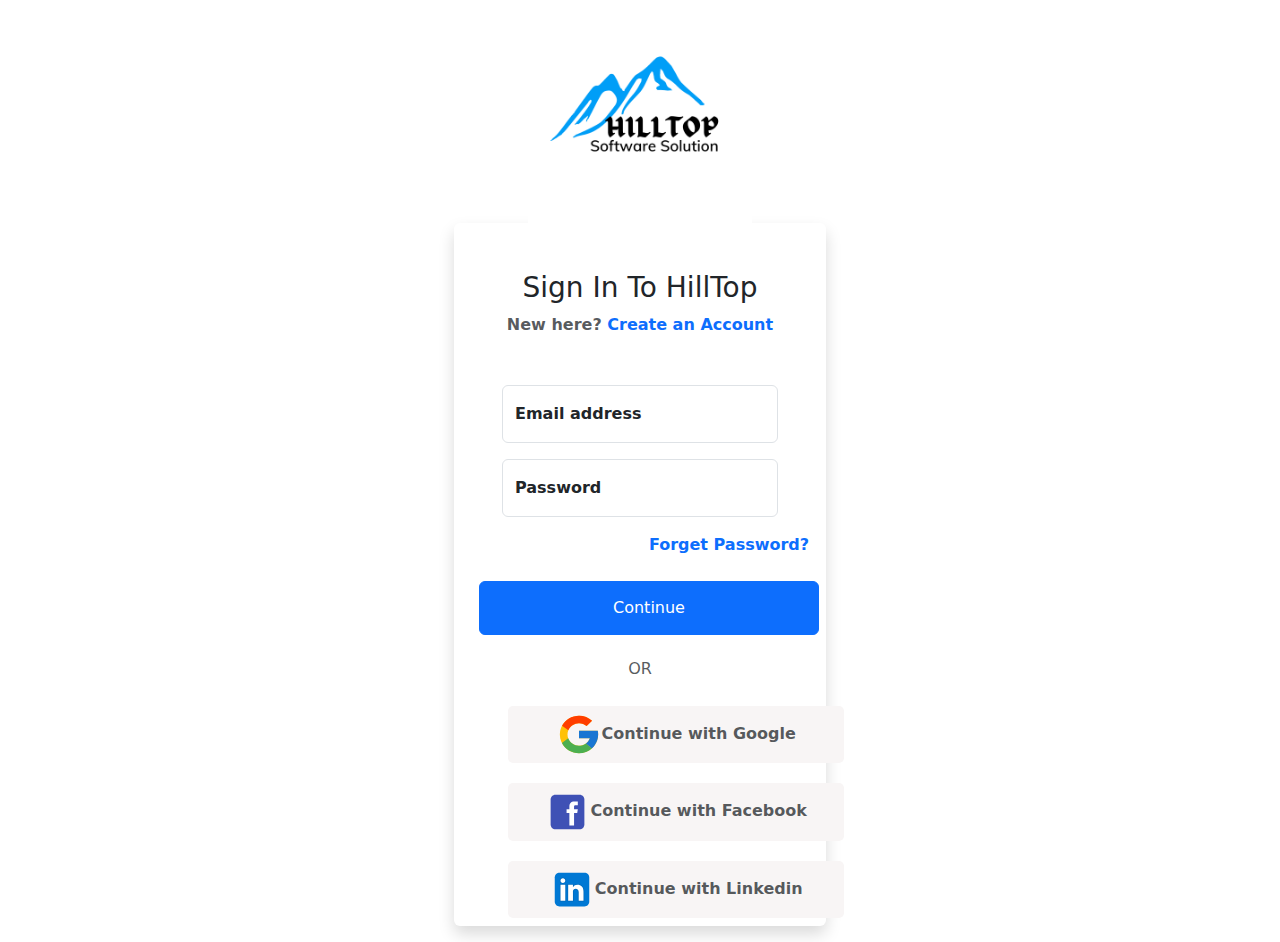
<file: index.html>
<html>

<head>
    <meta charset="UTF-8">
    <meta name="viewport" content="width= device-width, intial-scale=1.0">
    <meta http-equiv="X-UA-Compatible" content="ie=edge">
    <meta name="Description" content="Enter your description here" />
    <title>Sign_up form</title>

    <!--Bootstrap link-->
    <link href="https://cdn.jsdelivr.net/npm/bootstrap@5.3.7/dist/css/bootstrap.min.css" rel="stylesheet">

    <link rel="stylesheet" href="style.css">
</head>

<body>

    <section class="wrapper">
        <div class="container">
            <div class="col-sm-8 offset-sm-2 col-lg-6 offset-lg-3 col-xl-4 offset-xl-4 text-center">
                <div class="logo">
                    <img src="logo.png" alt="logo" class="img-fluid-1">
                </div>
                <form class="rounded shadow pt-5 fw-bolder ">
                    <h3 class="text-center text-dark text-capitalize mb-2">Sign in to HillTop</h3>
                    <a href="#" class="text-muted text-decoration-none mb-5">New here?</a>
                    <a href="signup.html" class="hover-text text-primary text-decoration-none mb-5">Create an Account</a>

                    <div class="form-floating mb-3 me-5 ms-5 mt-5">
                        <input type="email" class="form-control" id="floatingInput" placeholder="name@example.com">
                        <label for="floatingInput">Email address</label>
                    </div>
                    <div class="form-floating mb-3 me-5 ms-5">
                        <input type="password" class="form-control" id="floatingPassword" placeholder="Password">
                        <label for="floatingPassword">Password</label>

                    </div>
                    <div class="forget-pw">
                        <a href="forgot_pw.html" class="hover-text text-primary text-decoration-none ms-5 mb-5">Forget Password?</a>
                    </div>
                    <div class="submit">
                        <button type="submit" class="sign-btn btn btn-primary w-100 my-4 me-5">Continue</button>
                         <!-- <a href="signup.html" class="sign-btn btn btn-primary w-100 my-4 me-5">Continue</a> -->
                    </div>
                    <h6 class="mb-3 text-muted">OR</h6>
                    <!-- <div class="glogin-with"> -->
                    <a href="https://workspace.google.com/intl/en-US/gmail/" target="blank"
                        class="login-with btn-light text-muted w-100 me-5 ms-5 text-decoration-none">
                        <img src="google-icon.svg" class="img-fluid">Continue with Google</a>
                    <!-- </div>  -->

                    <!-- <div class="flogin-with"> -->
                    <a href="https://www.facebook.com/"
                        class="login-with btn-light text-muted w-100 me-5 ms-5 text-decoration-none">
                        <img src="facebook-icon.svg" class="img-fluid">Continue with Facebook</a>
                    <!-- </div> -->
                    <!-- <div class="llogin-with"> -->
                    <a href="https://www.linkedin.com/"
                        class="login-with btn-light text-muted w-100 me-5 ms-5 text-decoration-none">
                        <img src="linkedin-icon.svg" class="img-fluid">Continue with Linkedin</a>
                    <!-- </div> -->

                </form>
            </div>
        </div>

    </section>
</body>

</html>
</file>
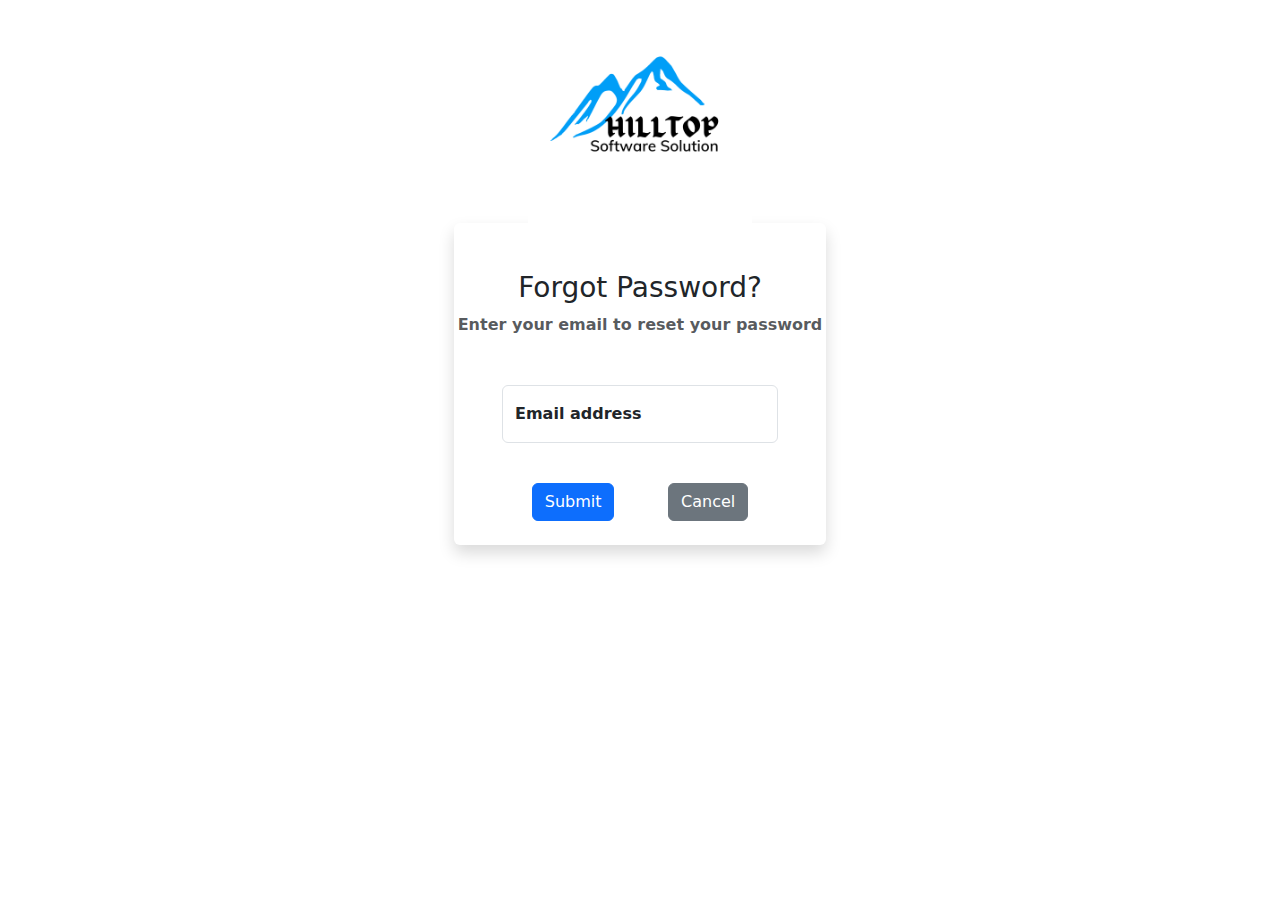
<file: forgot_pw.html>
<html>

<head>
    <meta charset="UTF-8">
    <meta name="viewport" content="width= device-width, intial-scale=1.0">
    <meta http-equiv="X-UA-Compatible" content="ie=edge">
    <meta name="Description" content="Enter your description here" />
    <title>Reset password</title>

    <!--Bootstrap link-->
    <link href="https://cdn.jsdelivr.net/npm/bootstrap@5.3.7/dist/css/bootstrap.min.css" rel="stylesheet">

    <link rel="stylesheet" href="style.css">
</head>

<body>

    <section class="wrapper">
        <div class="container">
            <div class="col-sm-8 offset-sm-2 col-lg-6 offset-lg-3 col-xl-4 offset-xl-4 text-center">
                <div class="logo">
                    <img src="logo.png" alt="logo" class="img-fluid-1">
                </div>
                <form class="rounded shadow pt-5 fw-bolder ">
                    <h3 class="text-center text-dark text-capitalize mb-2">Forgot Password?</h3>
                    <a href="#" class="text-muted text-decoration-none mb-5">Enter your email to reset your password</a>

                    <div class="form-floating mb-3 me-5 ms-5 mt-5">
                        <input type="email" class="form-control" id="floatingInput" placeholder="name@example.com">
                        <label for="floatingInput">Email address</label>
                    </div>

                    <div class="fw_submit">
                        <a href="newpassword.html" target="_blank" class="sign-btn btn btn-primary my-4 me-5">Submit</a>
                        <button type="submit" class="cancel-btn btn btn-secondary ">Cancel</button>





                    </div>

                </form>
            </div>
        </div>

    </section>
</body>

</html>
</file>
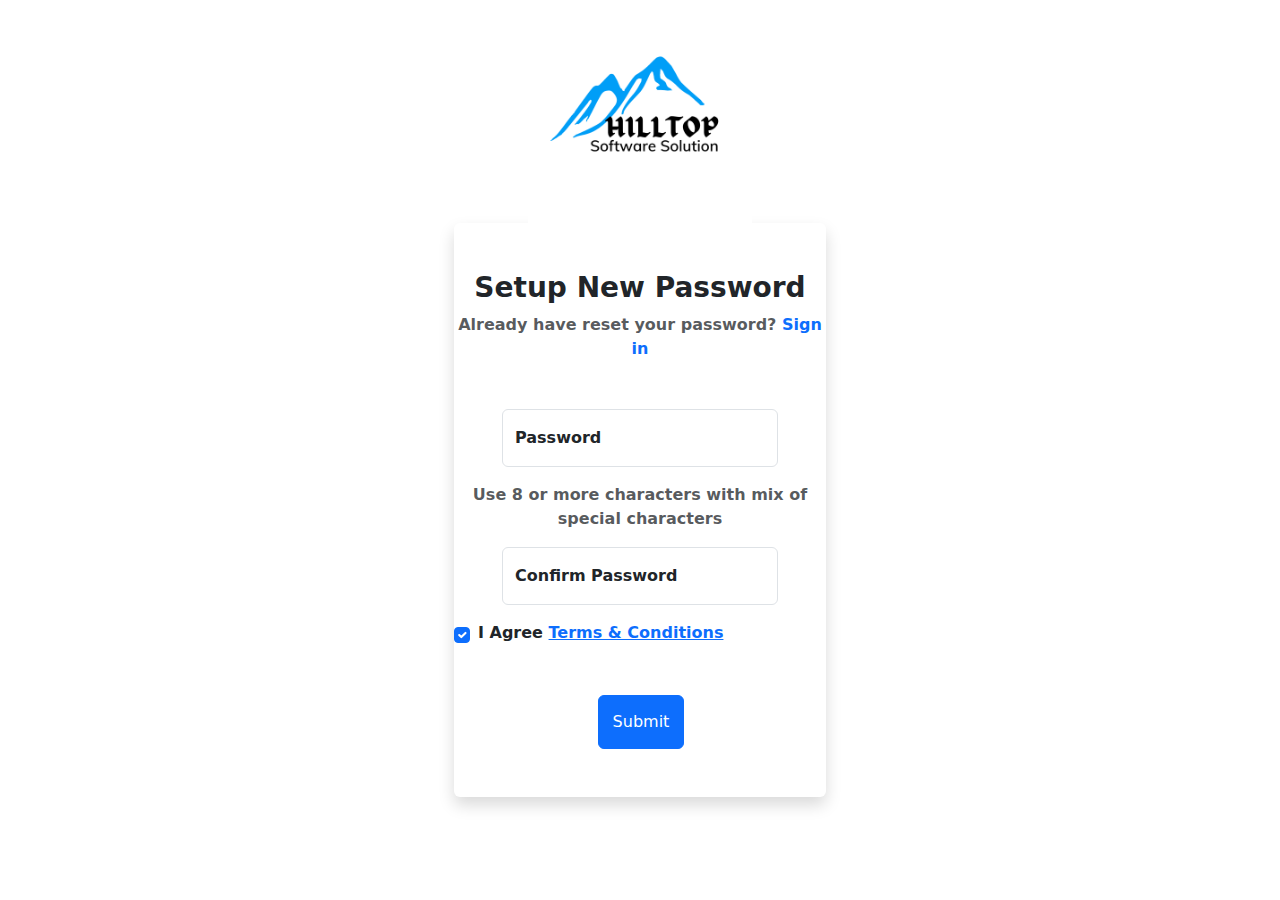
<file: newpassword.html>
<html>

<head>
    <meta charset="UTF-8">
    <meta name="viewport" content="width= device-width, intial-scale=1.0">
    <meta http-equiv="X-UA-Compatible" content="ie=edge">
    <meta name="Description" content="Enter your description here" />
    <title>Reset Password</title>

    <!--Bootstrap link-->
    <link href="https://cdn.jsdelivr.net/npm/bootstrap@5.3.7/dist/css/bootstrap.min.css" rel="stylesheet">

    <link rel="stylesheet" href="style.css">
</head>

<body>

    <section class="wrapper">
        <div class="container">
            <div class="col-sm-8 offset-sm-2 col-lg-6 offset-lg-3 col-xl-4 offset-xl-4 text-center">
                <div class="logo">
                    <img src="logo.png" alt="logo" class="img-fluid-1">
                </div>
                <form class="rounded shadow pt-5 fw-bolder ">
                    <h3 class="text-center text-dark text-capitalize mb-2 fw-bolder">Setup New password</h3>
                    <a href="#" class="text-muted text-decoration-none mb-5">Already have reset your password?</a>
                    <a href="index.html" class="hover-text text-primary text-decoration-none mb-5">Sign in</a>

                    <div class="form-floating mb-3 me-5 ms-5 mt-5">
                        <input type="password" class="form-control" id="floatingPassword" placeholder="Password">
                        <label for="floatingPassword">Password</label>

                    </div>
                    <p class="mb-3 text-muted">Use 8 or more characters with mix of special characters</p>


                    <div class="form-floating mb-3 me-5 ms-5 ">
                        <input type="password" class="form-control" id="floatingcPassword"
                            placeholder="Confirm Password">
                        <label for="floatingcPassword">Confirm Password</label>

                    </div>
                    <div class="form-check me-2 d-flex align-items-center">
                        <input class="form-check-input" type="checkbox" id="gridCheck" checked>
                        <label class="form-check-label ms-2" for="gridCheck">
                            I Agree <a href="#">Terms & Conditions
                        </label>
                    </div>

                    <div class="submit">
                        <button type="submit" class="sign-btn btn btn-primary mt-5 mb-5 my-4 me-5">Submit</button>

                    </div>

                </form>
            </div>
        </div>

    </section>
</body>

</html>
</file>
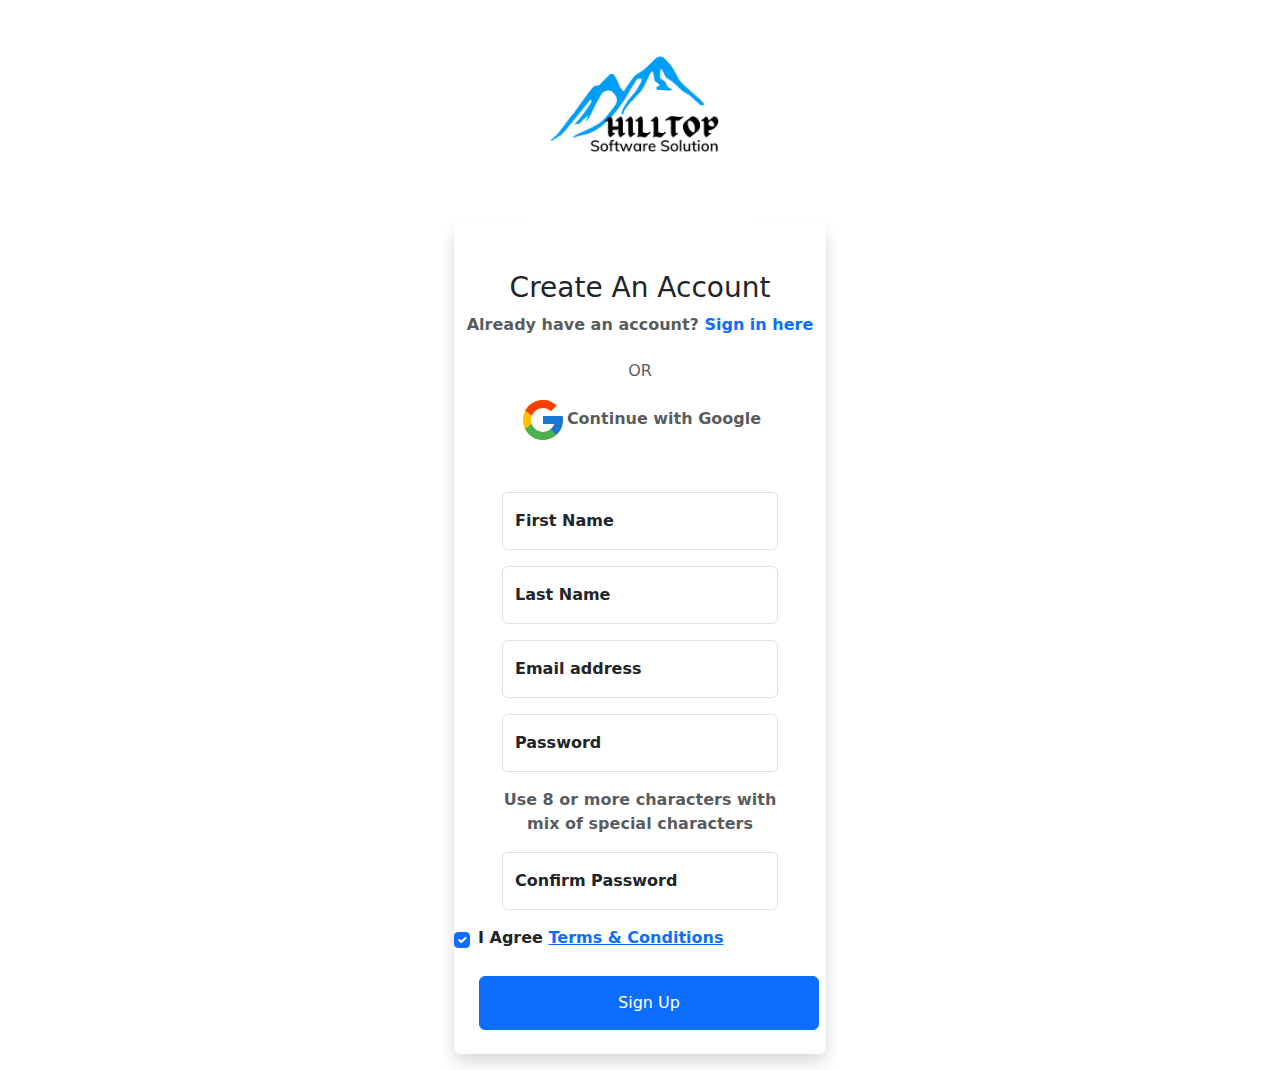
<file: signup.html>
<html>

<head>
    <meta charset="UTF-8">
    <meta name="viewport" content="width= device-width, intial-scale=1.0">
    <meta http-equiv="X-UA-Compatible" content="ie=edge">
    <meta name="Description" content="Enter your description here" />
    <title>Sign_up form</title>

    <!--Bootstrap link-->
    <link href="https://cdn.jsdelivr.net/npm/bootstrap@5.3.7/dist/css/bootstrap.min.css" rel="stylesheet">

    <link rel="stylesheet" href="style.css">
</head>

<body>

    <section class="wrapper">
        <div class="container">
            <div class="col-sm-8 offset-sm-2 col-lg-6 offset-lg-3 col-xl-4 offset-xl-4 text-center">
                <div class="logo">
                    <img src="logo.png" alt="logo" class="img-fluid-1">
                </div>
                <form class="rounded shadow pt-5 fw-bolder ">
                    <h3 class="text-center text-dark text-capitalize mb-2">Create an Account</h3>
                    <a href="#" class="text-muted text-decoration-none mb-5">Already have an account?</a>
                    <a href="index.html" class="hover-text text-primary text-decoration-none mb-5">Sign in here</a>
                    <h6 class="mb-3 text-muted mt-4">OR</h6>

                    <a href="https://workspace.google.com/intl/en-US/gmail/" target="blank"
                        class="glogin-with btn-light text-muted w-100 me-5 ms-5 text-decoration-none">
                        <img src="google-icon.svg" class="img-fluid">Continue with Google</a>

                    <div class="form-floating mb-3 me-5 ms-5 mt-5">
                        <input type="email" class="form-control" id="floatingfnInput" placeholder="First Name">
                        <label for="floatingfnInput">First Name </label>
                    </div>

                    <div class="form-floating mb-3 me-5 ms-5 mt-3">
                        <input type="email" class="form-control" id="floatinglnInput" placeholder="Last Name">
                        <label for="floatinglnInput">Last Name </label>
                    </div>

                    <div class="form-floating mb-3 me-5 ms-5 mt-3">
                        <input type="email" class="form-control" id="floatingInput" placeholder="name@example.com">
                        <label for="floatingInput">Email address</label>
                    </div>
                    <div class="form-floating mb-3 me-5 ms-5">
                        <input type="password" class="form-control" id="floatingPassword" placeholder="Password">
                        <label for="floatingPassword">Password</label>
                        <p class="mb-3 text-muted mt-3">Use 8 or more characters with mix of special characters</p>
                    </div>
                    <div class="form-floating mb-3 me-5 ms-5">
                        <input type="password" class="form-control" id="floatingcPassword"
                            placeholder="Confirm Password">
                        <label for="floatingcPassword">Confirm Password</label>

                    </div>
                    <div class="form-check me-2 d-flex align-items-center">
                        <input class="form-check-input" type="checkbox" id="gridCheck" checked>
                        <label class="form-check-label ms-2" for="gridCheck"> I Agree
                            <a href="#">Terms & Conditions
                        </label>
                    </div>

                    <div class="submit">
                        <button type="submit" class="sign-btn btn btn-primary w-100 my-4 me-5">Sign Up</button>
                    </div>


                </form>
            </div>
        </div>

    </section>
</body>

</html>
</file>
<file: style.css>
/* .wrapper .login-with {
    background: #e8e2e2;
} */
.wrapper .submit .sign-btn{
max-width: 340px;
position: relative;
left: 25px;
padding-bottom: 15px;
padding: 14px;
 }

 .wrapper .login-with {
    background: #f8f5f5;
    padding: 6px;
    border-radius: 5px;
    margin-right: 25px;
    display: inline-block;
    position: relative;
    left: 6px;
    width: 336px !important;
    margin-top: 12px;
    margin-bottom: 8px;
}

.wrapper .forget-pw {
    margin-left: 130px;
}

.wrapper img.img-fluid {
    max-width: 14%;
}
.wrapper .login-with:hover{
    background:#e1d8d8;;
}
.wrapper .hover-text:hover{
    color:#e1d8d8;
}
img.img-fluid-1 {
    max-width: 60%;
}
</file>
